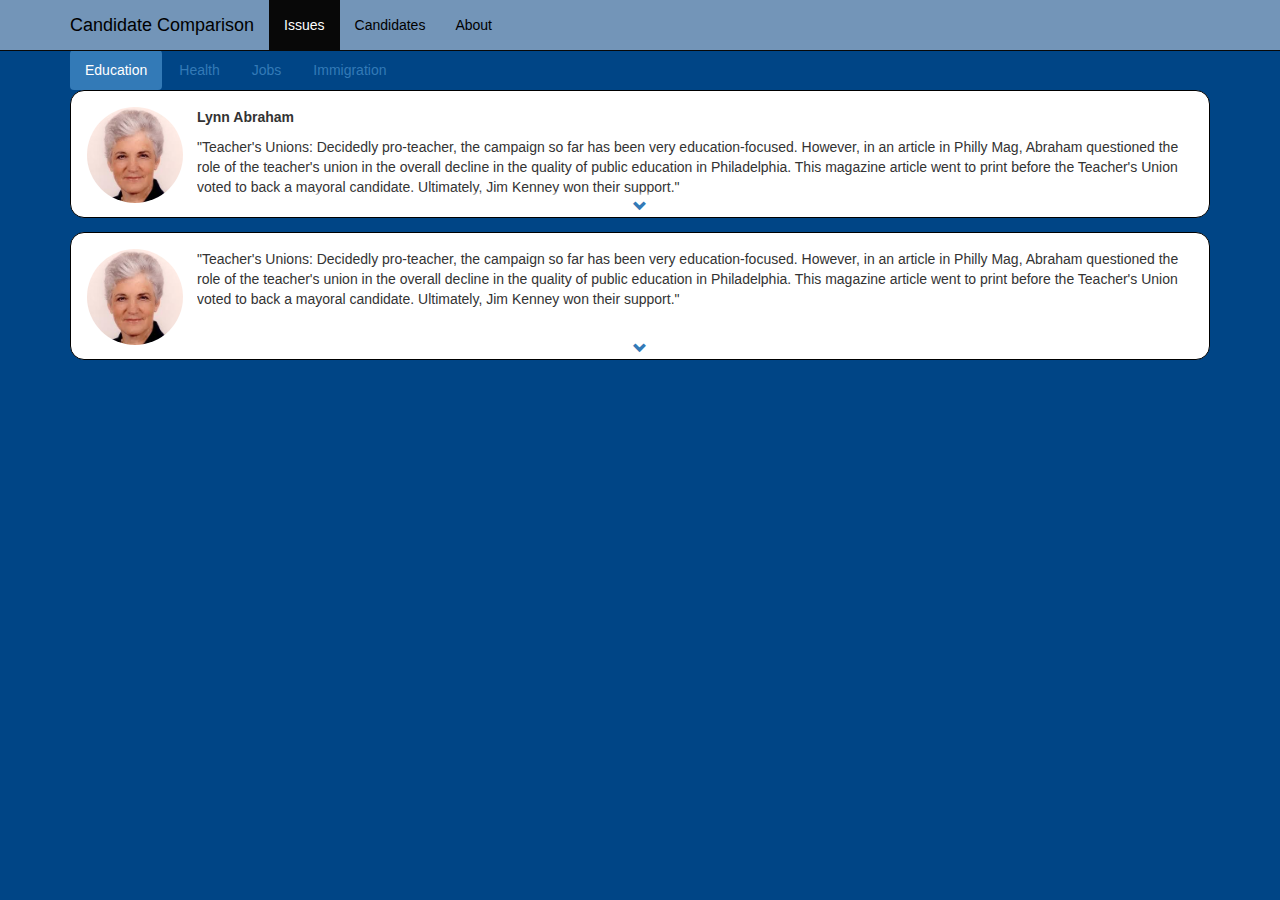
<file: mockups/issues-list-first.html>
<html>
  <head>
    <meta name="viewport" content="width=device-width, initial-scale=1">

    <script src="../lib/jquery-1.11.2.min.js"></script>
    <link rel="stylesheet" type="text/css" href="../css/bootstrap.css">
    <link rel="stylesheet" type="text/css" href="../css/custom.css">
  </head>

  <body>

    <nav class="navbar navbar-inverse navbar-fixed-top">
      <div class="container">
        <div class="navbar-header">
          <button type="button" class="navbar-toggle collapsed" data-toggle="collapse" data-target="#navbar" aria-expanded="false" aria-controls="navbar">
            <span class="sr-only">Toggle navigation</span>
            <span class="glyphicon white glyphicon-menu-hamburger"></span>
          </button>
          <a class="navbar-brand" href="#">Candidate Comparison</a>
        </div>
        <div id="navbar" class="collapse navbar-collapse">
          <ul class="nav navbar-nav">
            <li class="active"><a href="#">Issues</a></li>
            <li><a href="#about">Candidates</a></li>
            <li><a href="#contact">About</a></li>
          </ul>
        </div><!--/.nav-collapse -->
      </div>
    </nav>

    <div class="container">

  <div role="tabpanel">

    <!-- Nav tabs -->
    <ul class="nav nav-pills" role="tablist">
      <li role="presentation" class="active"><a href="#home" aria-controls="home" role="tab" data-toggle="tab">Education</a></li>
      <li role="presentation"><a href="#profile" aria-controls="profile" role="tab" data-toggle="tab">Health</a></li>
      <li role="presentation"><a href="#messages" aria-controls="messages" role="tab" data-toggle="tab">Jobs</a></li>
      <li role="presentation"><a href="#settings" aria-controls="settings" role="tab" data-toggle="tab">Immigration</a></li>
    </ul>

    <!-- Tab panes -->
    <div class="tab-content">

      <div role="tabpanel" class="tab-pane active" id="home">

        <div class="candidate-issue">
          <img src="../img/Lynne.jpeg" class="picture img-circle" >
          <div class="points">
            <p><strong>Lynn Abraham</strong></p>
            <p>"Teacher's Unions: Decidedly pro-teacher, the campaign so far has been very education-focused. However, in an article in Philly Mag, Abraham questioned the role of the teacher's union in the overall decline in the quality of public education in Philadelphia. This magazine article went to print before the Teacher's Union voted to back a mayoral candidate. Ultimately, Jim Kenney won their support."</p>
          </div>

          <div class="show-more">
            <a href="#" role="button"><span class="glyphicon glyphicon-chevron-down expand-icon"></span></a>
          </div>
        </div>

        <div class="candidate-issue">
          <img src="../img/Lynne.jpeg" class="picture img-circle" >
          <div class="points">
            <p>"Teacher's Unions: Decidedly pro-teacher, the campaign so far has been very education-focused. However, in an article in Philly Mag, Abraham questioned the role of the teacher's union in the overall decline in the quality of public education in Philadelphia. This magazine article went to print before the Teacher's Union voted to back a mayoral candidate. Ultimately, Jim Kenney won their support."</p>
          </div>

          <div class="show-more">
            <a href="#" role="button"><span class="glyphicon glyphicon-chevron-down expand-icon"></span></a>
          </div>
        </div>
      </div>

      <div role="tabpanel" class="tab-pane" id="profile">Profile of candidate</div>
      <div role="tabpanel" class="tab-pane" id="messages">...</div>
      <div role="tabpanel" class="tab-pane" id="settings">...</div>
    </div>

</div>


    </div><!-- /.container -->

    <script src="../lib/bootstrap.min.js"></script>
    <script>
      window.onload = function () {
        $('.candidate-issue .show-more a').on('click', function(evt) {
          evt.preventDefault();
          var target = $(evt.currentTarget);
          target.closest('.candidate-issue').toggleClass('expanded');
          target.find('.expand-icon').toggleClass('glyphicon-chevron-down glyphicon-chevron-up');
        });
      };
    </script>

  </body>
</html>
</file>
<file: css/custom.css>
.white {
  color: white;
}

body {
  padding-top: 50px;
  background-color: #004586;
}

.navbar-header,
.navbar-inverse,
.navbar-collapse {
  background-color: #7395B8;
}

.navbar-inverse .navbar-nav > li > a,
.navbar-inverse .navbar-brand {
  color: black;
}

.navbar-inverse .navbar-toggle:hover,
.navbar-inverse .navbar-toggle:focus {
  background-color: #7395B8;
}

.navbar-inverse .navbar-toggle {
  border-color: #004586;
}

.page {
	animation: fadein 0.5s;
	-moz-animation: fadein 0.5s; /* Firefox */
    -webkit-animation: fadein 0.5s; /* Safari and Chrome */
    -o-animation: fadein 0.5s;
}

@keyframes fadein {
    from { opacity: 0; }
    to   { opacity: 1; }
}

@-moz-keyframes fadein { /* Firefox */
    from {
        opacity:0;
    }
    to {
        opacity:1;
    }
}
@-webkit-keyframes fadein { /* Safari and Chrome */
    from {
        opacity:0;
    }
    to {
        opacity:1;
    }
}
@-o-keyframes fadein { /* Opera */
    from {
        opacity:0;
    }
    to {
        opacity: 1;
    }
}

.issue-list-btn {
  width: 100%;
  margin-top: 1em;
}

.picture
{
 width:100px;
 float:left;
 margin-right:1em;
 z-index: 101;
 position: relative;
}

.candidate-tile {
  padding-top:5%;
  text-align: center;
  color: white;
}

.profile-image-container {
	width:96px;
}

.profile-bio-container {
  	 margin-left:96px;
  	 padding-left:7.5%;
  	 padding-top:8px;
  	 overflow:hidden;
}

.profile-header {
	padding-bottom:5%;
}

.profile-name {
	font-size:24px;
}

.profile-sub {
	line-height:12px;
	font-size:14px;
}

.social-button {
  	width:32px;
  	height:32px;
  }

.candidate-image .picture {
  float: none;
  position: static;
  margin-right: 0;
}

.centered {
	display:block;
	margin-left:auto;
	margin-right:auto;
}

#page-holder {
  height:100%;
}

.candidate-issue .points {
  height: 96px;
  overflow: hidden;
}

.candidate-issue .show-more {
  position: relative;
  z-index: 100;
  top: -12px;
  height: 12px;
  text-align: center;
  padding-top: 0.5em;
  width: 100%;

  background: -moz-linear-gradient(top,  rgba(255,255,255,0) 0%, rgba(255,255,255,1) 50%); /* FF3.6+ */
  background: -webkit-gradient(linear, left top, left bottom, color-stop(0%,rgba(255,255,255,1)), color-stop(100%,rgba(255,255,255,0))); /* Chrome,Safari4+ */
  background: -webkit-linear-gradient(top,  rgba(255,255,255,0) 0%,rgba(255,255,255,1) 50%); /* Chrome10+,Safari5.1+ */
  background: -o-linear-gradient(top,  rgba(255,255,255,0) 0%,rgba(255,255,255,1) 50%); /* Opera 11.10+ */
  background: -ms-linear-gradient(top,  rgba(255,255,255,0) 0%,rgba(255,255,255,1) 50%); /* IE10+ */
  background: linear-gradient(to bottom,  rgba(255,255,255,0) 0%,rgba(255,255,255,1) 50%); /* W3C */
}

.candidate-issue {
	overflow:hidden;
	border: 1px solid black;
	padding:16px;
	height:128px;
  background-color: #fff;
  border-radius: 1em;
  margin-bottom: 1em;
}

.candidate-issue,
.candidate-issue .points {
  -webkit-transition: height 2s, -webkit-transform 2s;
  transition: height 2s, transform 2s;
}

.candidate-issue > img {
	float:left;
	background-color: black;
	width:96px;
	height:96px;
}

.candidate-issue.expanded {
  height: auto;
}

.candidate-issue.expanded .points {
  height: auto;
  overflow: visible;
}

.profile {
	background-color: rgba(255, 255, 255, 0.1);
	padding:5%;
	margin-top:5%;
	width:100%;
	color:dddddd;
}

.issue-list-btn {
  white-space: normal;
}

.issue-detail-nav {
  white-space: nowrap;
  overflow-x: auto;
  text-align: center;
}

.issue-detail-nav > li {
  float: none;
  display: inline-block;
}

.load-progress-container {
  margin-top: 100px;
}

.load-progress-container .status {
  color: white;
}

.home-page {
  text-align: center;
}

.home-page .btn-lg {
  display: block;
  width: 100%;
  height: 100px;
  line-height: 78px;
}

.home-page img {
  margin-top: 20px;
}

.home-page p {
  color: white;
  font-weight: bold;
  text-align: center;
  border-bottom: 1px solid silver;
  padding-bottom: 0;

  display: inline-block;
  margin-left: auto;
  margin-right: auto;
  margin-top: 30px;
  margin-bottom: 50px;
}

@media (min-width: 768px) {
  .candidate-image .picture {
    width: 192px;
  }

  .profile-image-container {
  	width:192px;
  }

  .profile-bio-container {
  	 margin-left:192px;
  	 padding-left:7.5%;
  	 padding-top:8px
  }

  .profile-header {
  	padding-bottom:7.5%;
  }

  .profile-name {
  	font-size:40px;
  }

  .profile-sub {
  	font-size:20px;
  	margin-left:10%;
  	line-height:20px;
  }

  .profile {
  	width:80%;
  }

  .social-button {
  	width:48px;
  	height:48px;
  }
}
</file>
